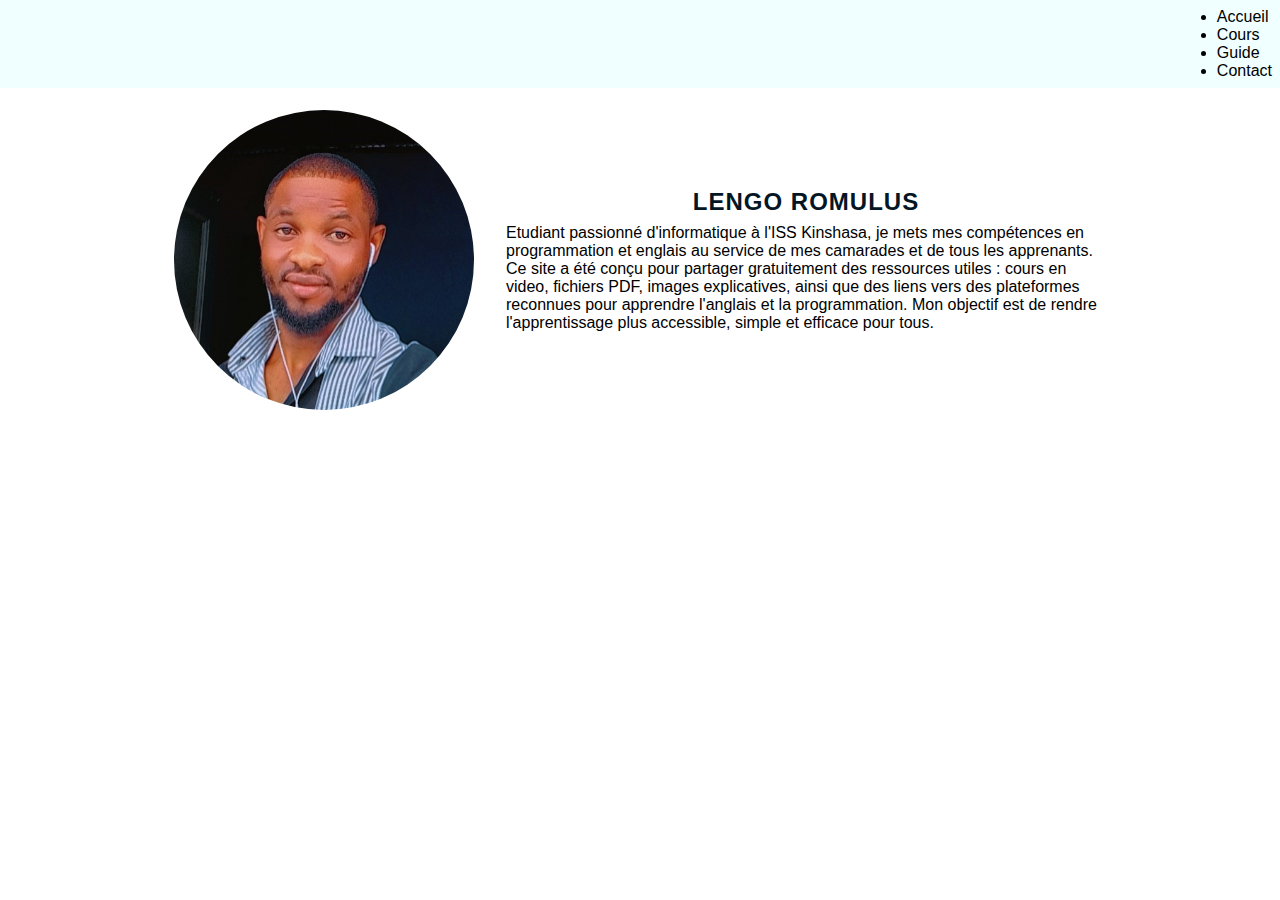
<file: index.html>
<!DOCTYPE html>
<html lang="fr">
  <head>
    <meta charset="UTF-8" />
    <meta name="viewport" content="width=device-width, initial-scale=1.0" />
    <title>Acceuil</title>
    <link
      rel="shortcut icon"
      href="img/autres/romulus.jpg"
      type="image/x-icon"
    />
    <link rel="stylesheet" href="style.css" />
  </head>
  <body>
    <script src="logique/afficher_entete.js"></script>
    <main>
      <div class="conteneur-acceuil">
        <img class="ma-photo" src="img/autres/romulus.jpg" alt="Ma photo" />
        <div class="mes-info">
          <h2>LENGO ROMULUS</h2>
          <p>
            Etudiant passionné d'informatique à l'ISS Kinshasa, je mets mes
            compétences en programmation et englais au service de mes camarades
            et de tous les apprenants. Ce site a été conçu pour partager
            gratuitement des ressources utiles : cours en video, fichiers PDF,
            images explicatives, ainsi que des liens vers des plateformes
            reconnues pour apprendre l'anglais et la programmation. Mon objectif
            est de rendre l'apprentissage plus accessible, simple et efficace
            pour tous.
          </p>
        </div>
      </div>
    </main>
  </body>
</html>
</file>
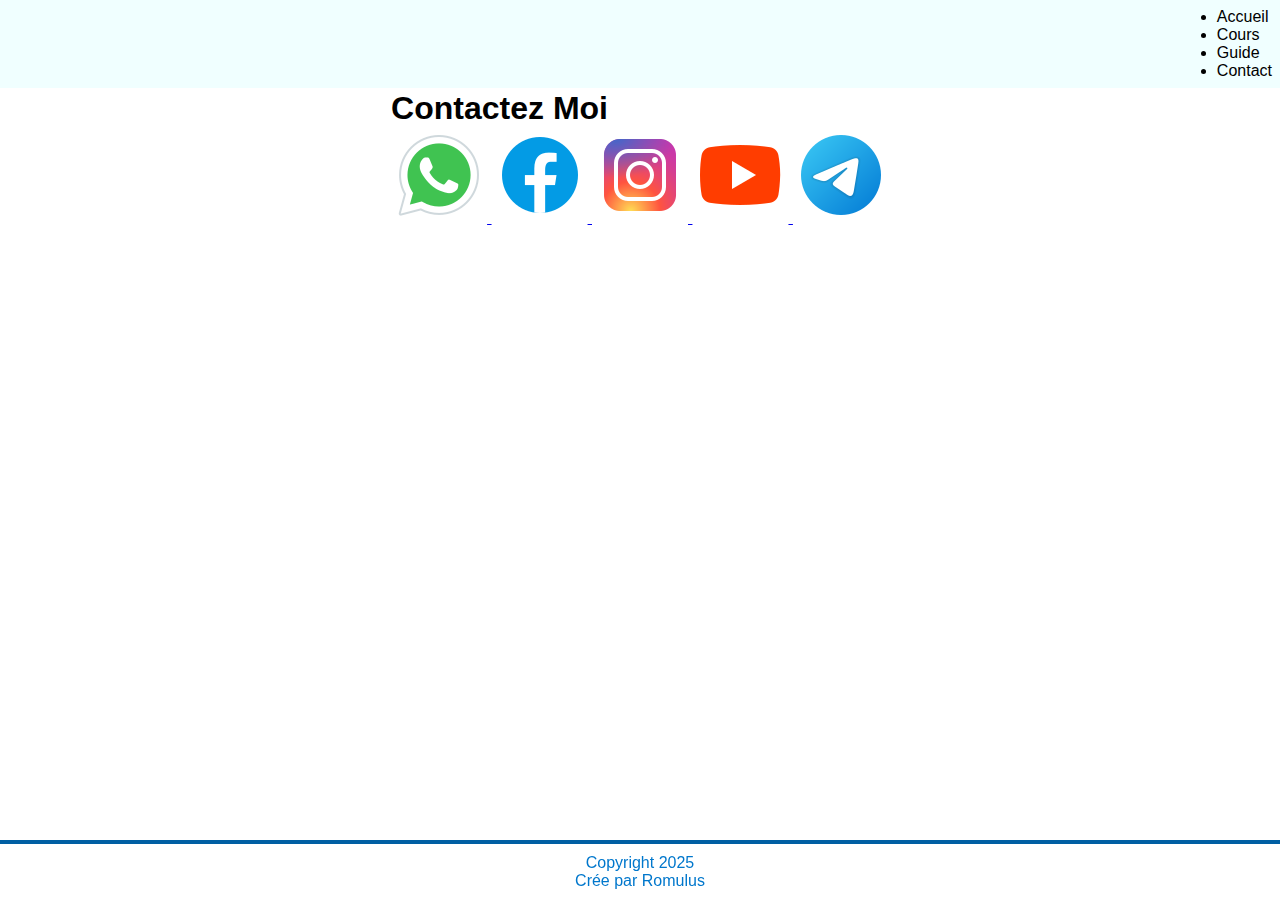
<file: Contact.html>
<!DOCTYPE html>
<html lang="fr">
  <head>
    <meta charset="UTF-8" />
    <meta name="viewport" content="width=device-width, initial-scale=1.0" />
    <title>Contact</title>
    <link rel="shortcut icon" href="img/autres/romulus.jpg" type="image/x-icon">
    <link rel="stylesheet" href="style.css" />
  </head>
  <body>
    <script src="logique/afficher_entete.js"></script>
    <main>
      <section class="contenair-Cont">
        <section class="Contacts">
          <h1>Contactez Moi</h1>
          <div class="liste-contact">
            <script src="logique/afficher_contact.js"></script>
          </div>
        </section>
      </section>
    </main>
    <footer>
      <p>Copyright 2025</p>
      <p>Crée par Romulus</p>
    </footer>
  </body>
</html>
</file>
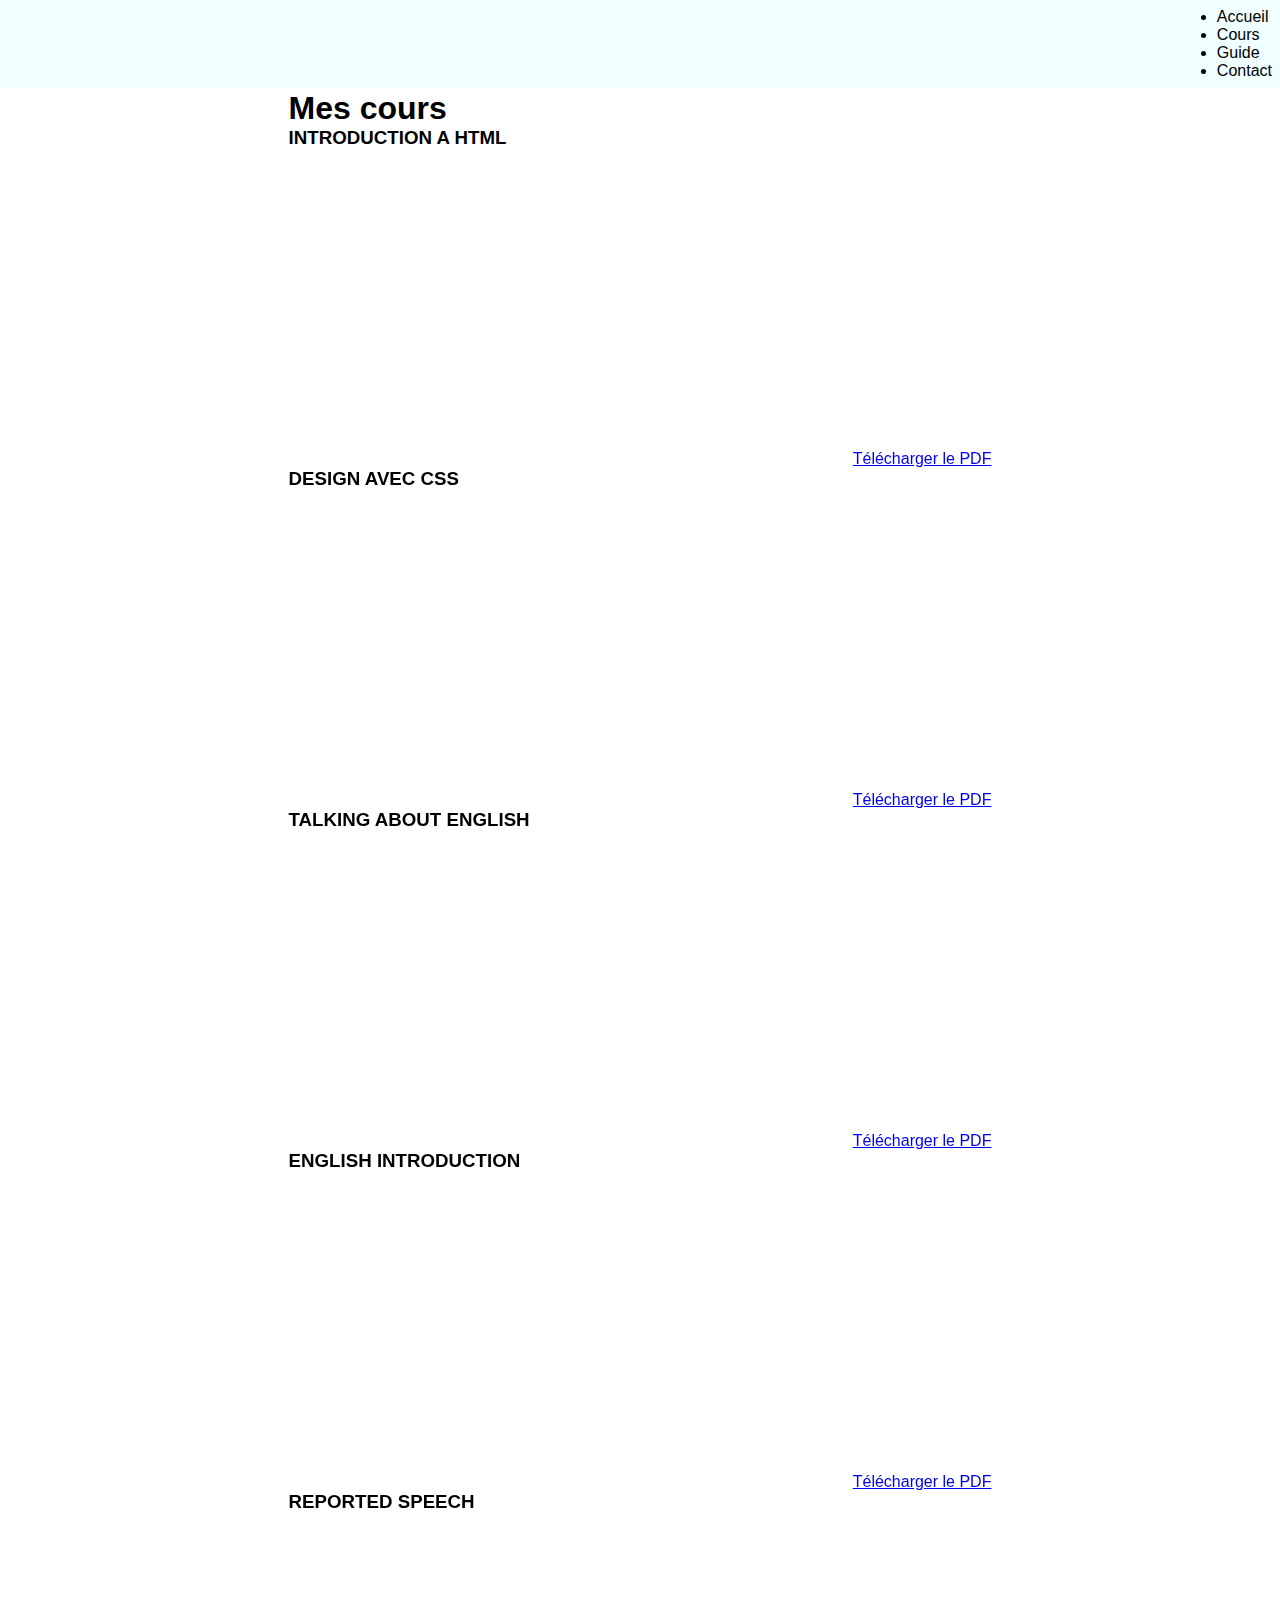
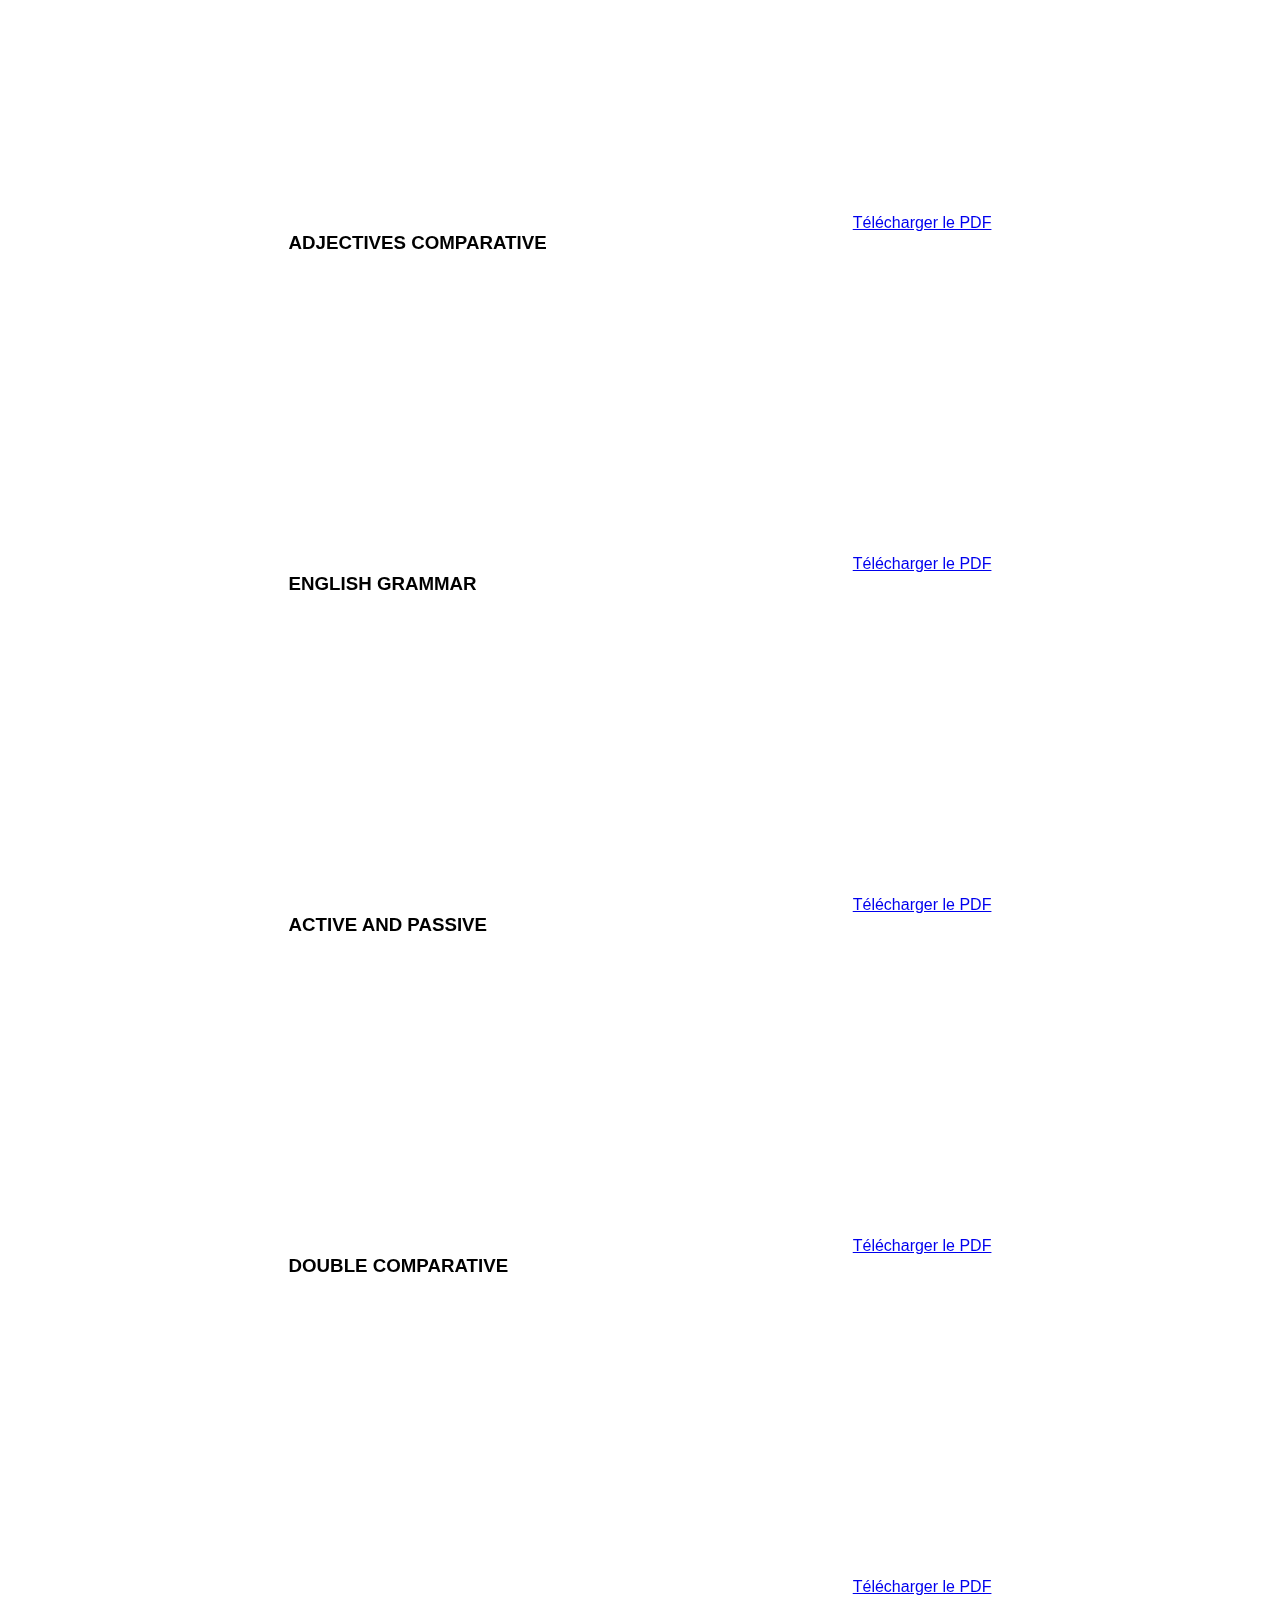
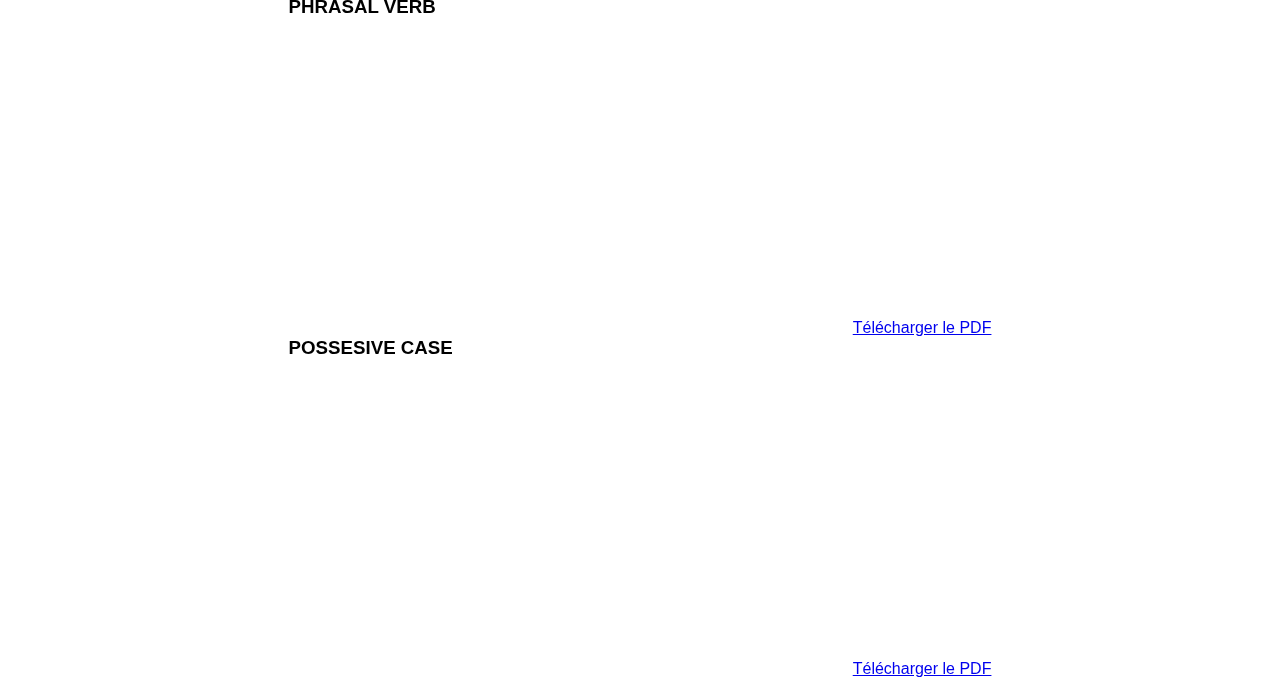
<file: Cours.html>
<!DOCTYPE html>
<html lang="fr">
  <head>
    <meta charset="UTF-8" />
    <meta name="viewport" content="width=device-width, initial-scale=1.0" />
    <title>Cours</title>
    <link rel="shortcut icon" href="img/autres/romulus.jpg" type="image/x-icon">
    <link rel="stylesheet" href="style.css" />
  </head>
  <body>
    <script src="logique/afficher_entete.js"></script>
    <main>
      <section class="Courses-section">
        <h1>Mes cours</h1>
        <section class="liste-cours">
         <script src="logique/afficher_cours.js"></script>
        </section>
      </section>
    </main>
  </body>
</html>
</file>
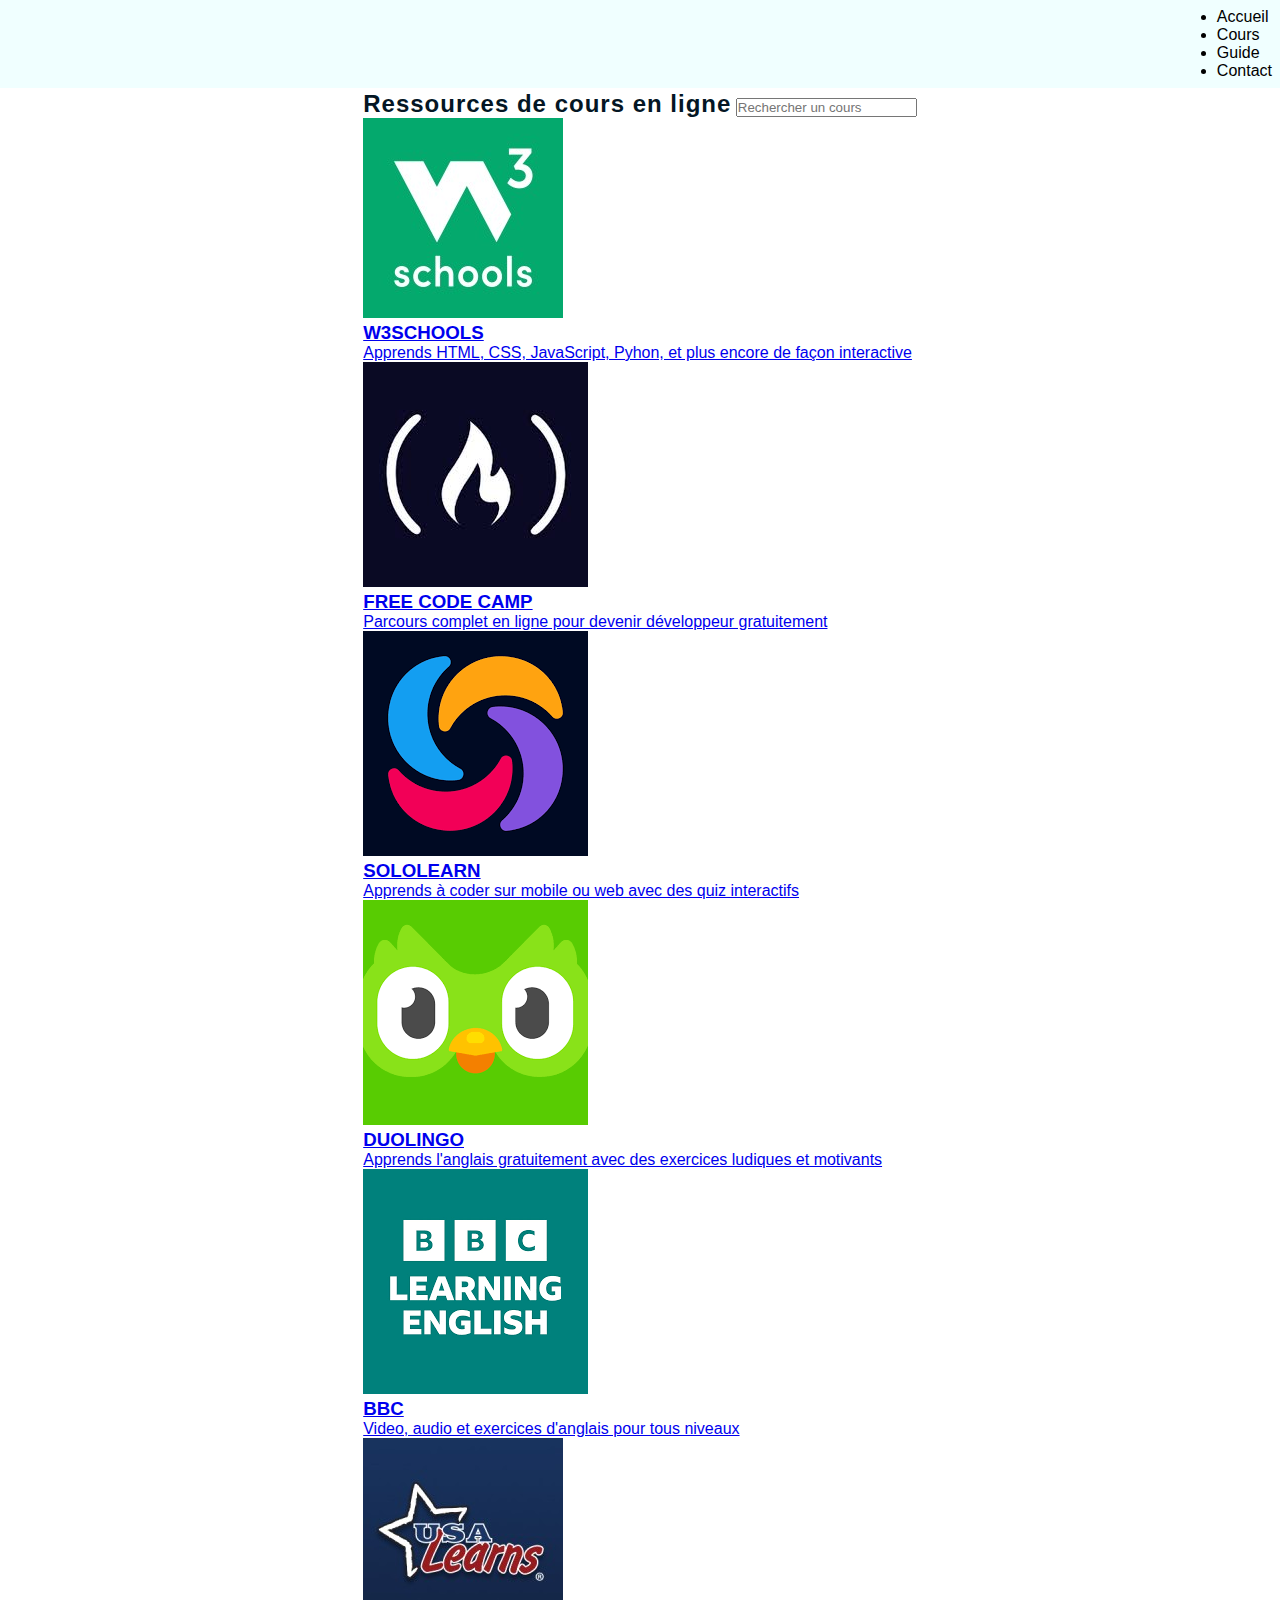
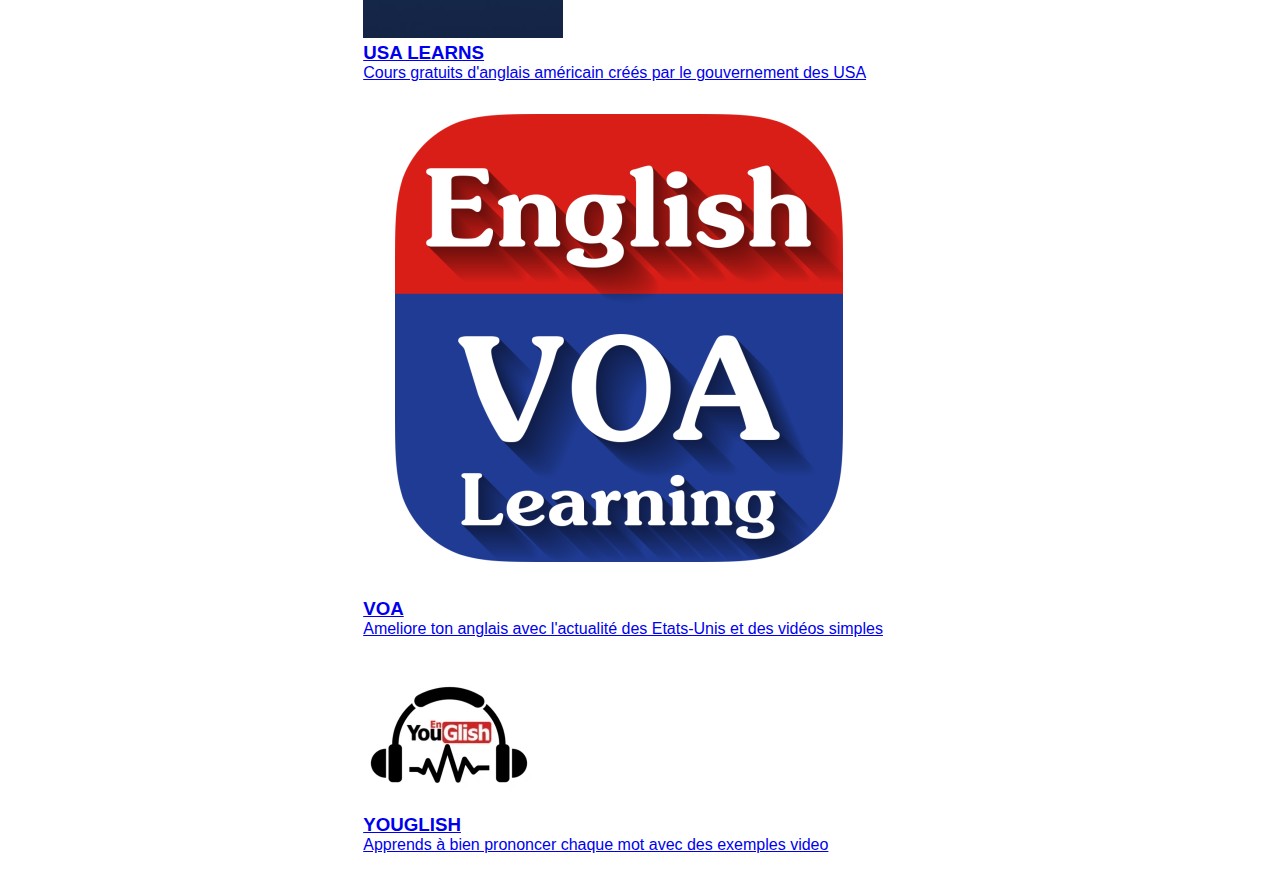
<file: Guide.html>
<!DOCTYPE html>
<html lang="fr">
  <head>
    <meta charset="UTF-8" />
    <meta name="viewport" content="width=device-width, initial-scale=1.0" />
    <title>Guide</title>
    <link rel="shortcut icon" href="img/autres/romulus.jpg" type="image/x-icon">
    <link rel="stylesheet" href="style.css" />
    <script src="logique/rechercher_guide.js" defer></script>
  </head>
  <body>
    <script src="logique/afficher_entete.js"></script>
    <main>
      <section class="ressources">
        <h2>Ressources de cours en ligne</h2>
        <input type="text" id="searchBar" placeholder="Rechercher un cours" autocomplete="off" />
        <div class="cartes">
          <script src="logique/afficher_guide.js"></script>
        </div>
      </section>
    </main>
  </body>
</html>
</file>
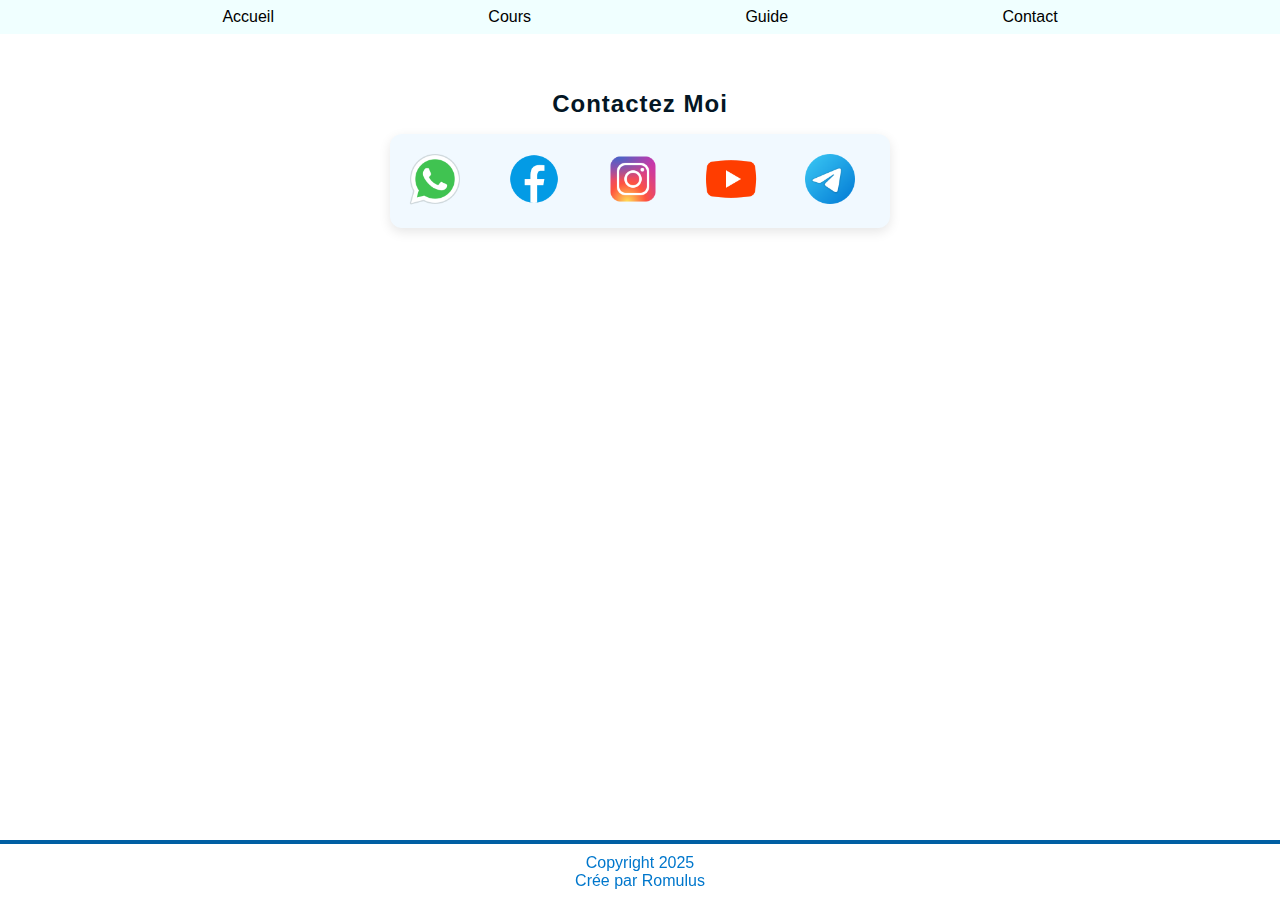
<file: romulus/Contact.html>
<!DOCTYPE html>
<html lang="fr">
  <head>
    <meta charset="UTF-8" />
    <meta name="viewport" content="width=device-width, initial-scale=1.0" />
    <title>Contact</title>
    <link
      rel="shortcut icon"
      href="img/autres/romulus.jpg"
      type="image/x-icon"
    />
    <link rel="stylesheet" href="style.css" />
  </head>
  <body>
    <script src="logique/afficher_entete.js"></script>
    <main>
      <h2 class="titre">Contactez Moi</h2>
      <div class="liste contact">
        <script src="logique/afficher_contact.js"></script>
      </div>
    </main>
    <footer>
      <p>Copyright 2025</p>
      <p>Crée par Romulus</p>
    </footer>
  </body>
</html>
</file>
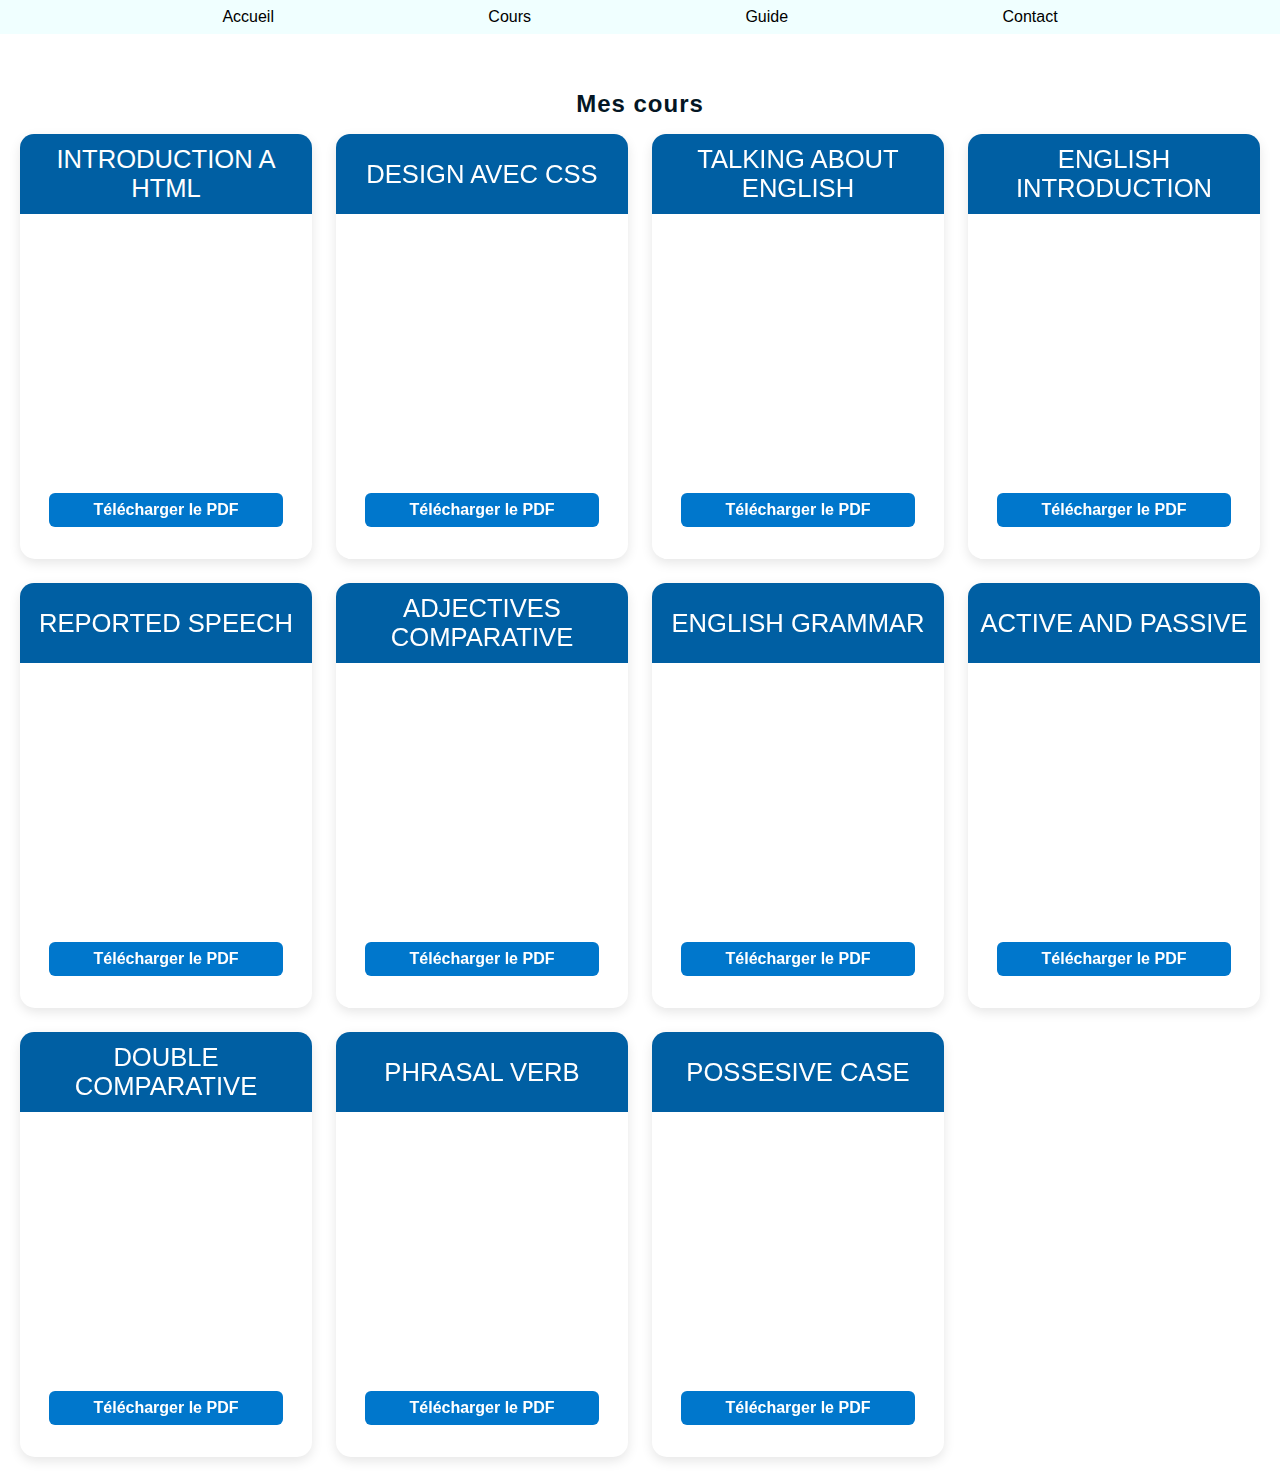
<file: romulus/Cours.html>
<!DOCTYPE html>
<html lang="fr">
  <head>
    <meta charset="UTF-8" />
    <meta name="viewport" content="width=device-width, initial-scale=1.0" />
    <title>Cours</title>
    <link
      rel="shortcut icon"
      href="img/autres/romulus.jpg"
      type="image/x-icon"
    />
    <link rel="stylesheet" href="style.css" />
  </head>
  <body>
    <script src="logique/afficher_entete.js"></script>
    <main>
      <h2>Mes cours</h2>
      <section class="liste">
        <script src="logique/afficher_cours.js"></script>
      </section>
    </main>
  </body>
</html>
</file>
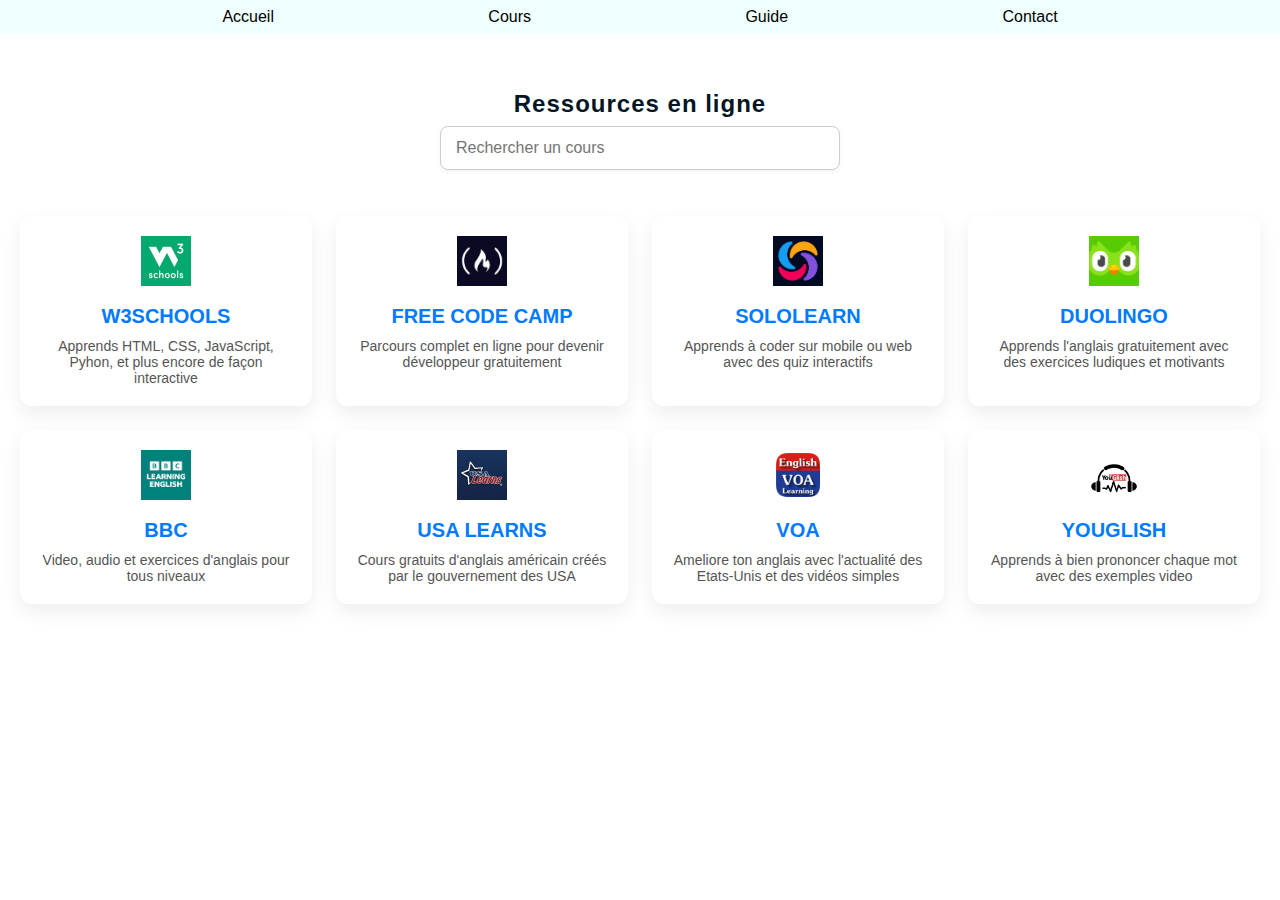
<file: romulus/Guide.html>
<!DOCTYPE html>
<html lang="fr">
  <head>
    <meta charset="UTF-8" />
    <meta name="viewport" content="width=device-width, initial-scale=1.0" />
    <title>Guide</title>
    <link
      rel="shortcut icon"
      href="img/autres/romulus.jpg"
      type="image/x-icon"
    />
    <link rel="stylesheet" href="style.css" />
    <script src="logique/rechercher_guide.js" defer></script>
  </head>
  <body>
    <script src="logique/afficher_entete.js"></script>
    <main>
      <h2>Ressources en ligne</h2>
      <input
        type="text"
        id="txt_recherche"
        class="recherche"
        placeholder="Rechercher un cours"
        autocomplete="off"
      />
      <div class="liste">
        <script src="logique/afficher_guide.js"></script>
      </div>
    </main>
  </body>
</html>
</file>
<file: style.css>
/* GENERAL */
* {
  padding: 0;
  margin: 0;
  box-sizing: border-box;
}
body {
  font-family: "Segoe UI", Tahoma, Geneva, Verdana, sans-serif;
  font-weight: 300;
  background-color: #ffffff;
  color: #000000;
}
h2 {
  text-align: center;
  color: #041624;
  font-weight: bold;
  letter-spacing: 1px;
  display: inline-block;
}
header {
  position: fixed;
  top: 0;
  z-index: 1;
  width: 100%;
  padding: 0.5em;
  background-color: azure;
  display: flex;
  justify-content: space-evenly;
}
header a {
  text-decoration: none;
  color: black;
}
.active {
  border-bottom: 2px solid rgb(16, 16, 56);
}
main {
  display: flex;
  flex-direction: column;
  align-items: center;
  gap: 0.5em;
  padding: 20px;
  padding-top: 10vh;
  min-height: 70vh;
}
.liste {
  display: grid;
  grid-template-columns: repeat(auto-fit, minmax(250px, 1fr));
  gap: 1.5em;
  margin-top: 0.5em;
  width: 100%;
}
footer {
  position: fixed;
  bottom: 0;
  width: 100%;
  color: #0077cc;
  text-align: center;
  padding: 10px;
  font-size: 1rem;
  margin-top: 50px;
  border-top: 4px solid #005fa3;
}

/* ACCEUIL */
.conteneur-acceuil {
  display: flex;
  flex-wrap: wrap;
  justify-content: center;
  align-items: center;
  gap: 2em;
  padding: 20px;
}
.ma-photo {
  width: 70%;
  max-width: 300px;
  border-radius: 50%;
}
.mes-info {
  display: flex;
  flex-direction: column;
  align-items: center;
  gap: 0.5em;
  max-width: 600px;
}

/* COURS */
.cours {
  padding-top: 0;
  background-color: #ffffff;
  border-radius: 15px;
  box-shadow: 0 4px 12px rgba(0, 0, 0, 0.1);
  padding-bottom: 17px;
  transition: transform 0.3s;
}
.cours .titre {
  font-size: 1.6rem;
  padding: 5px;
  border-radius: 14px 14px 0px 0px;
  color: white;
  text-align: center;
  background-color: #005fa3;
  height: 80px;
  display: flex;
  align-items: center;
  justify-content: center;
}
.cours iframe {
  width: 100%;
  height: 250px;
  margin-bottom: 10px;
}
.cours .telecharger {
  display: inline-block;
  color: #fff;
  background-color: #0077cc;
  padding: 8px 12px;
  text-decoration: none;
  border-radius: 6px;
  font-weight: bold;
  transition: background-color 0.3s;
  display: block;
  text-align: center;
  width: 80%;
  margin: 15px auto;
}

/* GUIDE */
.recherche {
  width: 100%;
  max-width: 400px;
  padding: 12px 15px;
  font-size: 16px;
  margin-bottom: 30px;
  border: 1px solid #ccc;
  border-radius: 8px;
  box-shadow: 0 2px 5px rgba(0, 0, 0, 0.05);
}
.guide {
  padding: 20px;
  text-align: center;
  background-color: white;
  border-radius: 12px;
  box-shadow: 0 8px 20px rgba(0, 0, 0, 0.07);
}
.guide .titre {
  font-size: 20px;
  margin-bottom: 10px;
  color: #007bff;
  text-decoration: none;
  border-bottom: none;
}
.guide .contenu {
  font-size: 14px;
  color: #555;
}
.guide .image {
  width: 50px;
  height: 50px;
  margin-bottom: 15px;
}

/* CONTACT */
.liste.contact {
  grid-template-columns: repeat(auto-fit, minmax(40px, 1fr));
  background-color: #f1f9ff;
  width: 80%;
  padding: 20px;
  border-radius: 12px;
  box-shadow: 0 4px 12px rgba(0, 0, 0, 0.1);
  max-width: 500px;
}
.contact .image {
  width: 60px;
}
/* SPECIAL */
.cours:hover {
  transform: scale(1.02);
}
.contact a:hover {
  transform: scale(1.2);
}
.cours .telecharger:hover {
  background-color: #005fa3;
}
.guide:hover {
  transform: translateY(-5px);
  box-shadow: 0 12px 30px rgba(0, 0, 0, 0.1);
}
header a:hover {
  border-bottom: 2px solid rgb(16, 16, 56);
}
.cours,
.guide,
.contact {
  cursor: pointer;
}

@media (min-width: 1024px) {
  header {
    justify-content: end;
    gap: 2em;
  }
}
</file>
<file: romulus/style.css>
/* GENERAL */
* {
  padding: 0;
  margin: 0;
  box-sizing: border-box;
}
body {
  font-family: "Segoe UI", Tahoma, Geneva, Verdana, sans-serif;
  font-weight: 300;
  background-color: #ffffff;
  color: #000000;
}
h2 {
  text-align: center;
  color: #041624;
  font-weight: bold;
  letter-spacing: 1px;
  display: inline-block;
}
header {
  position: fixed;
  top: 0;
  z-index: 1;
  width: 100%;
  padding: 0.5em;
  background-color: azure;
  display: flex;
  justify-content: space-evenly;
}
header a {
  text-decoration: none;
  color: black;
}
.active {
  border-bottom: 2px solid rgb(16, 16, 56);
}
main {
  display: flex;
  flex-direction: column;
  align-items: center;
  gap: 0.5em;
  padding: 20px;
  padding-top: 10vh;
  min-height: 70vh;
}
.liste {
  display: grid;
  grid-template-columns: repeat(auto-fit, minmax(250px, 1fr));
  gap: 1.5em;
  margin-top: 0.5em;
  width: 100%;
}
footer {
  position: fixed;
  bottom: 0;
  width: 100%;
  color: #0077cc;
  text-align: center;
  padding: 10px;
  font-size: 1rem;
  margin-top: 50px;
  border-top: 4px solid #005fa3;
}

/* ACCEUIL */
.conteneur-acceuil {
  display: flex;
  flex-wrap: wrap;
  justify-content: center;
  align-items: center;
  gap: 2em;
  padding: 20px;
}
.ma-photo {
  width: 70%;
  max-width: 300px;
  border-radius: 50%;
}
.mes-info {
  display: flex;
  flex-direction: column;
  align-items: center;
  gap: 0.5em;
  max-width: 600px;
}

/* COURS */
.cours {
  padding-top: 0;
  background-color: #ffffff;
  border-radius: 15px;
  box-shadow: 0 4px 12px rgba(0, 0, 0, 0.1);
  padding-bottom: 17px;
  transition: transform 0.3s;
}
.cours .titre {
  font-size: 1.6rem;
  padding: 5px;
  border-radius: 14px 14px 0px 0px;
  color: white;
  text-align: center;
  background-color: #005fa3;
  height: 80px;
  display: flex;
  align-items: center;
  justify-content: center;
}
.cours iframe {
  width: 100%;
  height: 250px;
  margin-bottom: 10px;
}
.cours .telecharger {
  display: inline-block;
  color: #fff;
  background-color: #0077cc;
  padding: 8px 12px;
  text-decoration: none;
  border-radius: 6px;
  font-weight: bold;
  transition: background-color 0.3s;
  display: block;
  text-align: center;
  width: 80%;
  margin: 15px auto;
}

/* GUIDE */
.recherche {
  width: 100%;
  max-width: 400px;
  padding: 12px 15px;
  font-size: 16px;
  margin-bottom: 30px;
  border: 1px solid #ccc;
  border-radius: 8px;
  box-shadow: 0 2px 5px rgba(0, 0, 0, 0.05);
}
.guide {
  padding: 20px;
  text-align: center;
  background-color: white;
  border-radius: 12px;
  box-shadow: 0 8px 20px rgba(0, 0, 0, 0.07);
}
.guide .titre {
  font-size: 20px;
  margin-bottom: 10px;
  color: #007bff;
  text-decoration: none;
  border-bottom: none;
}
.guide .contenu {
  font-size: 14px;
  color: #555;
}
.guide .image {
  width: 50px;
  height: 50px;
  margin-bottom: 15px;
}

/* CONTACT */
.liste.contact {
  grid-template-columns: repeat(auto-fit, minmax(40px, 1fr));
  background-color: #f1f9ff;
  width: 80%;
  padding: 15px;
  border-radius: 12px;
  box-shadow: 0 4px 12px rgba(0, 0, 0, 0.1);
  max-width: 500px;
}
.contact .image {
  width: 60px;
}

/* SPECIAL */
.cours:hover {
  transform: scale(1.02);
}
.cours .telecharger:hover {
  background-color: #005fa3;
}
.guide:hover {
  transform: translateY(-5px);
  box-shadow: 0 12px 30px rgba(0, 0, 0, 0.1);
}
header a:hover {
  border-bottom: 2px solid rgb(16, 16, 56);
}
.cours,
.guide,
.contact {
  cursor: pointer;
}

/* PAS DE MEDIA QUERIES */
</file>
